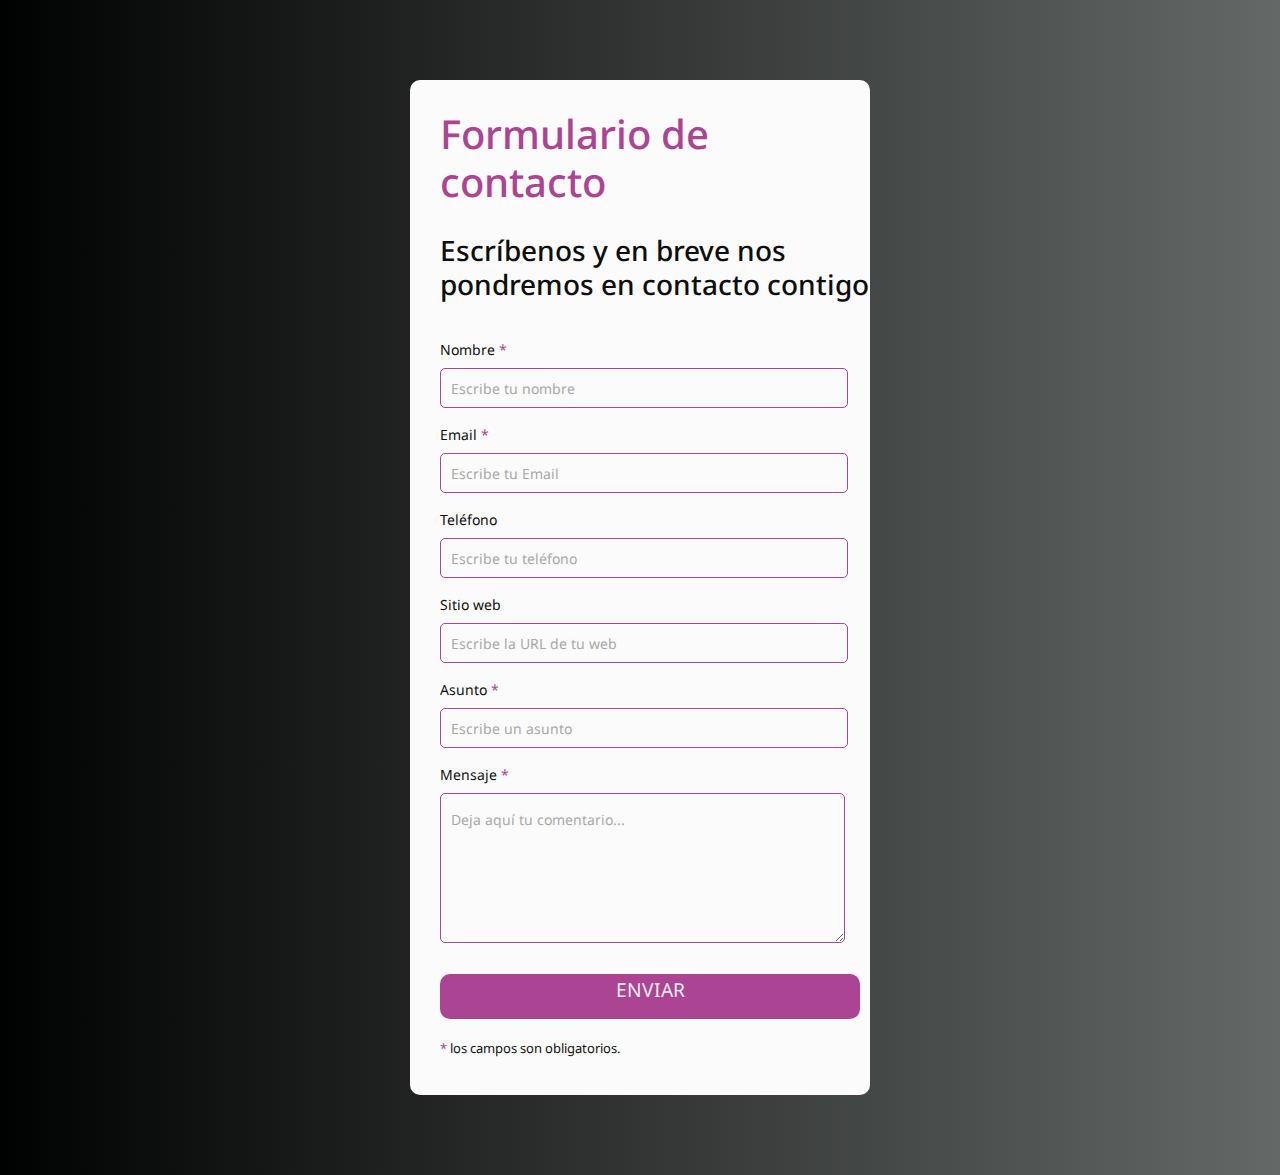
<file: contacto.html>
<!DOCTYPE html>
<html lang="en">
<head>
    <!--meta etiquetas-->
    <meta charset="UTF-8">
    <meta http-equiv="X-UA-Compatible" content="IE=edge">
    <meta name="viewport" content="width=device-width, initial-scale=1.0">
    <title>encontra los mejores productos de cordoba|motos rpm 🏍️</title>
    <meta name="description" content="encontra los mejores percios, productos y conoce nuestro servicio tecnico especializado">
    <meta name="keywords" content="moto, motocicletas, repuestos, cascos, reparacion de moto, accesorios">
    <!--links-->
    <link rel="stylesheet" href="./css/estilo.css">
    <link rel="stylesheet" href="https://cdn.jsdelivr.net/npm/bootstrap@4.6.1/dist/css/bootstrap.min.css">
    <i class="bi bi-cart"></i>
    <i class="bi bi-envelope-fill"></i>
    <link rel="icon" href="./img/favicon.ico">  
</head>

<body class="contacto">  
  
  <!-- formulario de contacto en html y css -->  

  <div class="contact_form">

    <div class="formulario">      
      <h1 class="h1">Formulario de contacto</h1>
        <h3 class="h3">Escríbenos y en breve nos pondremos en contacto contigo</h3>


          <form action="submeter-formulario.php" method="post">       

            
                <p class="p1">
                  <label for="nombre" class="colocar_nombre">Nombre
                    <span class="obligatorio">*</span>
                  </label>
                    <input type="text" name="introducir_nombre" id="nombre" required="obligatorio" placeholder="Escribe tu nombre">
                </p>
              
                <p class="p2">
                  <label for="email" class="colocar_email">Email
                    <span class="obligatorio">*</span>
                  </label>
                    <input type="email" name="introducir_email" id="email" required="obligatorio" placeholder="Escribe tu Email">
                </p>
            
                <p class="p3">
                  <label for="telefone" class="colocar_telefono">Teléfono
                  </label>
                    <input type="tel" name="introducir_telefono" id="telefono" placeholder="Escribe tu teléfono">
                </p>    
              
                <p class="p4">
                  <label for="website" class="colocar_website">Sitio web
                  </label>
                    <input type="url" name="introducir_website" id="website" placeholder="Escribe la URL de tu web">
                </p>    
              
                <p class="p5">
                  <label for="asunto" class="colocar_asunto">Asunto
                    <span class="obligatorio">*</span>
                  </label>
                    <input type="text" name="introducir_asunto" id="assunto" required="obligatorio" placeholder="Escribe un asunto">
                </p>    
              
                <p class="p6">
                  <label for="mensaje" class="colocar_mensaje">Mensaje
                    <span class="obligatorio">*</span>
                  </label>                     
                                    <textarea name="introducir_mensaje" class="texto_mensaje" id="mensaje" required="obligatorio" placeholder="Deja aquí tu comentario..."></textarea> 
                                </p>                    
              
                <button type="submit" name="enviar_formulario" class="boton" id="enviar"><p>Enviar</p></button>

                <p class="aviso">
                  <span class="obligatorio"> * </span>los campos son obligatorios.
                </p>          
            
          </form>
    </div>  
  </div>

</body>
</html>
</file>
<file: css/estilo.css>
@import url(https://fonts.googleapis.com/css?family=Noto+Sans);
* {
  padding: 0;
  margin: 0;
  box-sizing: border-box;
}

p {
  font-size: 1.2rem;
}

body {
  background-color: #ededed;
  background: linear-gradient(to right, #000201, #646867);
}

.card-group .card img {
  width: 50%;
  height: 50%;
}

.error {
  background: #ededed;
}

.page-wrap {
  min-height: 100vh;
}

.contacto {
  height: 100%;
  font-family: 'Noto Sans', sans-serif;
  background-color: #ab4493;
}

.contact_form {
  width: 460px;
  height: auto;
  margin: 80px auto;
  border-radius: 10px;
  padding-top: 30px;
  padding-bottom: 20px;
  background-color: #fbfbfb;
  padding-left: 30px;
}

input {
  background-color: #fbfbfb;
  width: 408px;
  height: 40px;
  border-radius: 5px;
  border-style: solid;
  border-width: 1px;
  border-color: #ab4493;
  margin-top: 10px;
  padding-left: 10px;
  margin-bottom: 20px;
}

textarea {
  background-color: #fbfbfb;
  width: 405px;
  height: 150px;
  border-radius: 5px;
  border-style: solid;
  border-width: 1px;
  border-color: #ab4493;
  margin-top: 10px;
  padding-left: 10px;
  margin-bottom: 20px;
  padding-top: 15px;
}

label {
  display: block;
  float: center;
}

.boton {
  height: 45px;
  padding-left: 5px;
  padding-right: 5px;
  margin-bottom: 20px;
  margin-top: 10px;
  text-transform: uppercase;
  background-color: #ab4493;
  border-color: #ab4493;
  border-style: solid;
  border-radius: 10px;
  width: 420px;
}

.boton p {
  color: #ededed;
}

span {
  color: #ab4493;
}

.aviso {
  font-size: 13px;
  color: #0e0e0e;
}

.h1 {
  font-size: 39px;
  text-align: letf;
  padding-bottom: 20px;
  color: #ab4493;
}

.h3 {
  font-size: 16px;
  padding-bottom: 30px;
  color: #0e0e0e;
}

.p1 {
  font-size: 14px;
  color: #0e0e0e;
}

.p2 {
  font-size: 14px;
  color: #0e0e0e;
}

.p3 {
  font-size: 14px;
  color: #0e0e0e;
}

.p4 {
  font-size: 14px;
  color: #0e0e0e;
}

.p5 {
  font-size: 14px;
  color: #0e0e0e;
}

.p6 {
  font-size: 14px;
  color: #0e0e0e;
}

::-webkit-input-placeholder {
  color: #a8a8a8;
}

::-webkit-textarea-placeholder {
  color: #a8a8a8;
}

.formulario input:focus {
  outline: 0;
  border: 1px solid #97d848;
}

.formulario textarea:focus {
  outline: 0;
  border: 1px solid #97d848;
}

h2 {
  text-align: center;
  font-family: 'Permanent Marker', cursive;
  color: #ededed;
}

.letrafont {
  font-family: 'Permanent Marker', cursive;
  text-align: center;
  color: #ededed;
}

nav .nav justify-content-center .nav-item a {
  color: #0000;
}

nav .nav justify-content-center .nav-item a a:hover {
  color: #f77206;
}

.footer-style {
  padding-top: 50px;
  background-color: #2C3E50;
}

footer {
  color: #ededed;
}

footer h3 {
  margin-bottom: 30px;
  font-weight: 800;
}

footer .footer-above {
  padding-top: 50px;
  background-color: #2C3E50;
}

footer .footer-col {
  margin-bottom: 50px;
}

footer .footer-below {
  padding: 25px 0;
  background-color: #2C3E50;
}

.bg-light {
  background-color: #ededed;
  background: linear-gradient(to right, #000201, #646867);
}

.logo {
  width: 150px;
}

.navbar-light .navbar-nav .active > .nav-link,
.navbar-light .navbar-nav .nav-link.active,
.navbar-light .navbar-nav .nav-link.show,
.navbar-light .navbar-nav .show > .nav-link {
  color: #fff;
  font-weight: 600;
  font-size: 1.05rem;
}

.navbar-light .navbar-brand,
.navbar-light .navbar-brand {
  color: #fff;
  font-weight: 600;
  font-size: 1.1;
  text-transform: uppercase;
}

.red {
  color: #fa0000;
  font-weight: 800;
}

.blanco {
  color: #ededed;
}

@media (max-width: 768px) {
  .logo {
    width: 38%;
  }
}
</file>
